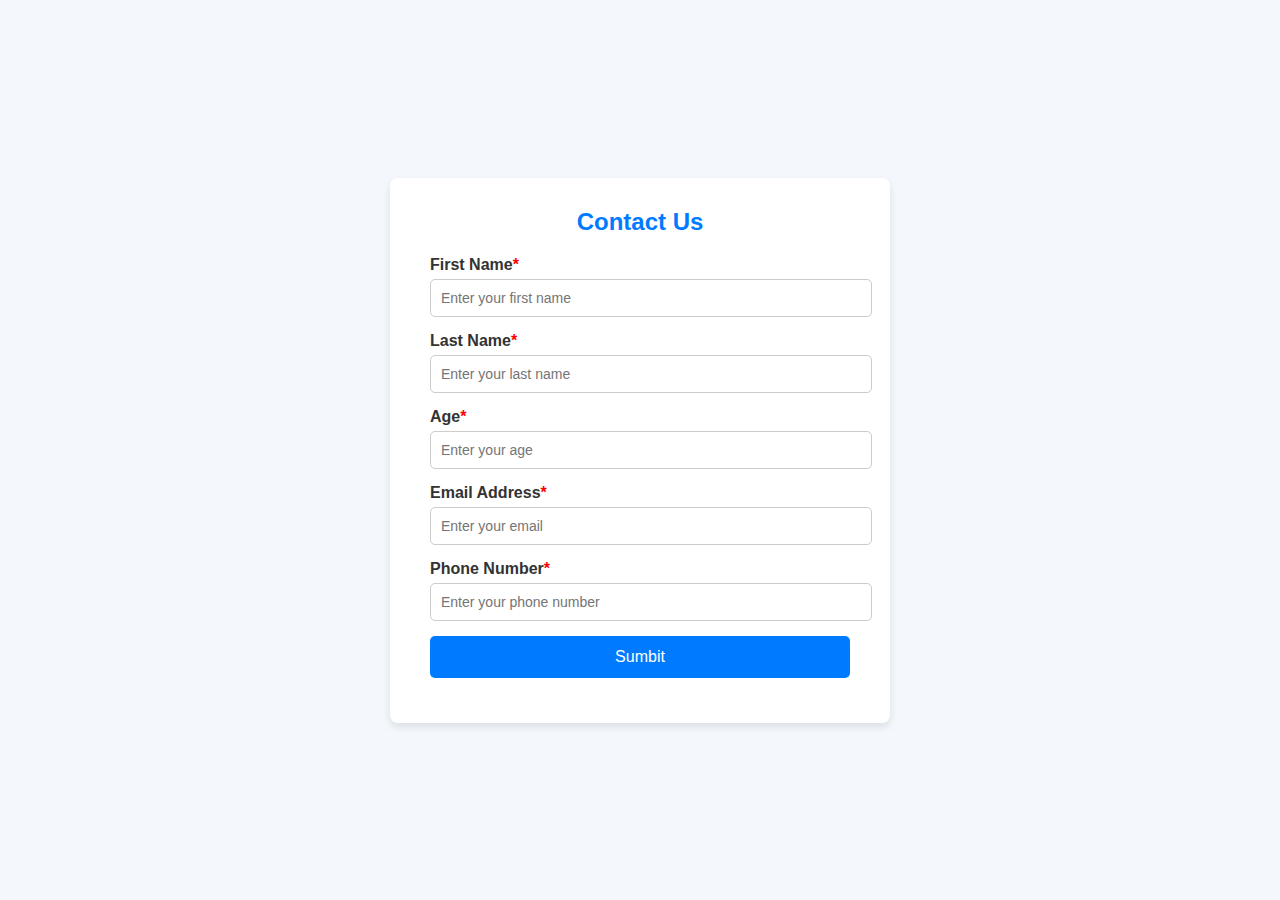
<file: Fayn global/Contact us/index.html>
<!DOCTYPE html>
<html lang="en">
<head>
  <meta charset="UTF-8">
  <meta name="viewport" content="width=device-width, initial-scale=1.0">
  <title>Contact Us</title>
  <link rel="stylesheet" href="style.css">
</head>
<body>
  <div class="form-container">
    <div class="form-header">
      <h1>Contact Us</h1>
    </div>
    <form id="contactForm">
      <div class="form-group">
        <label for="firstName">First Name<span>*</span></label>
        <input type="text" id="firstName" name="firstName" placeholder="Enter your first name" required>
      </div>
      <div class="form-group">
        <label for="lastName">Last Name<span>*</span></label>
        <input type="text" id="lastName" name="lastName" placeholder="Enter your last name" required>
      </div>
      <div class="form-group">
        <label for="age">Age<span>*</span></label>
        <input type="number" id="age" name="age" placeholder="Enter your age" min="1" max="120" required>
      </div>
      <div class="form-group">
        <label for="email">Email Address<span>*</span></label>
        <input type="email" id="email" name="email" placeholder="Enter your email" required>
      </div>
      <div class="form-group">
        <label for="phone">Phone Number<span>*</span></label>
        <input type="tel" id="phone" name="phone" placeholder="Enter your phone number" pattern="[0-9]{10}" required>
      </div>
      <button type="submit" class="submit-btn">Sumbit</button>
    </form>
    <div id="message" class="success-message"></div>
  </div>

  <div class="details-box" id="detailsBox" style="display: none;">
    <h2>Submitted Details</h2>
    <p><strong>First Name:</strong> <span id="displayFirstName"></span></p>
    <p><strong>Last Name:</strong> <span id="displayLastName"></span></p>
    <p><strong>Age:</strong> <span id="displayAge"></span></p>
    <p><strong>Email:</strong> <span id="displayEmail"></span></p>
    <p><strong>Phone:</strong> <span id="displayPhone"></span></p>
  </div>

  <script src="script.js"></script>
</body>
</html>
</file>
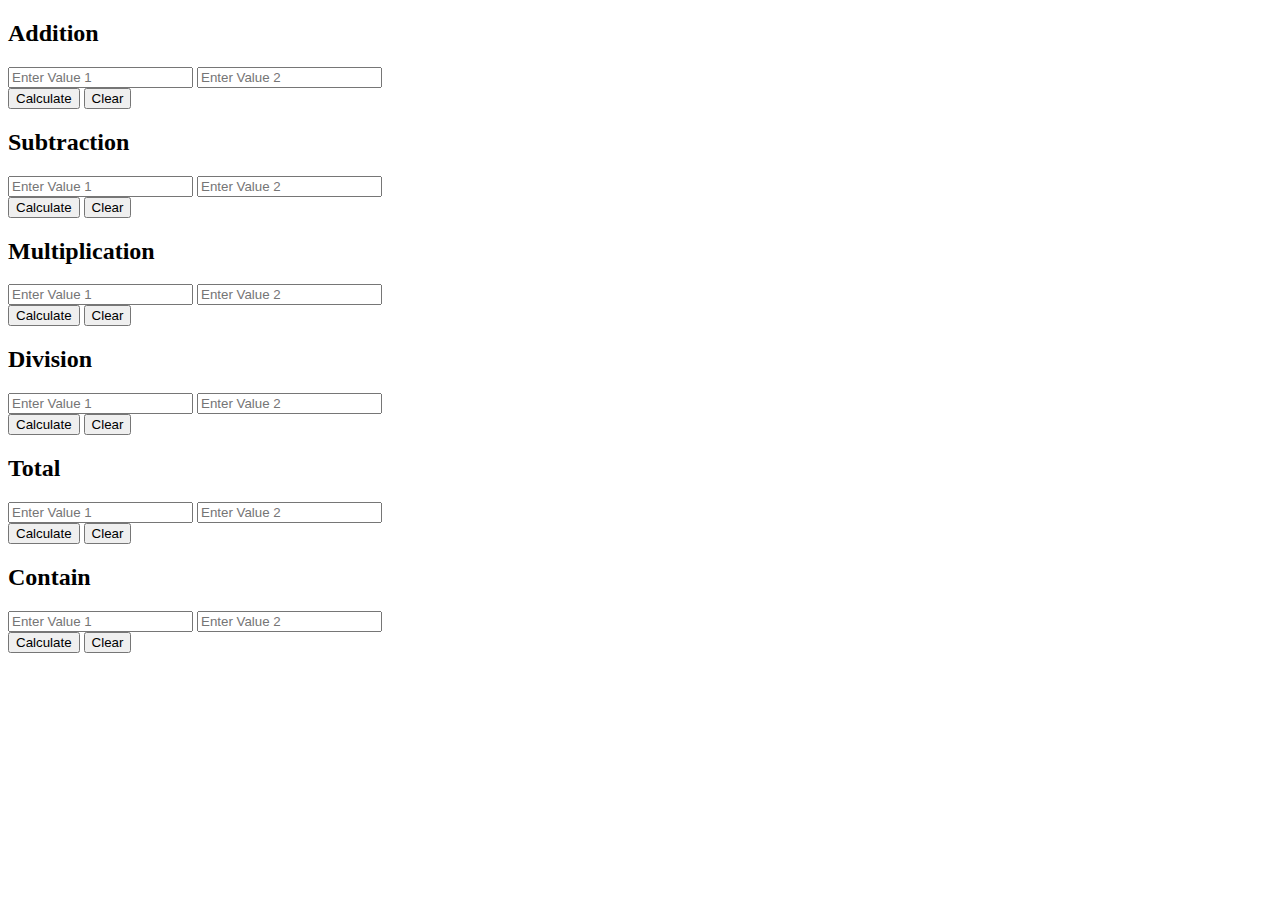
<file: Fayn global/Operators/Index.html>
<!DOCTYPE html>
<html lang="en">

<head>
  <meta charset="UTF-8">
  <meta name="viewport" content="width=device-width, initial-scale=1.0">
  <title>Operator</title>
  <link href="https://cdn.jsdelivr.net/npm/bootstrap@5.0.2/dist/css/bootstrap.min.css" rel="stylesheet"
    integrity="sha384-EVSTQN3/azprG1Anm3QDgpJLIm9Nao0Yz1ztcQTwFspd3yD65VohhpuuCOmLASjC" crossorigin="anonymous">
</head>
<style>
  .{
    background-color: rgb(25, 27, 27);
  }
</style>
<body>
  <div class="container py-5">
    <div class="row g-4">
      <!-- Addition Box -->
      <div class="col-12 col-sm-6 col-lg-4">
        <div class="card bg-primary text-white p-3">
          <h2 class="text-center">Addition</h2>
          <input class="form-control my-2" type="number" id="addValue1" placeholder="Enter Value 1">
          <input class="form-control my-2" type="number" id="addValue2" placeholder="Enter Value 2">
          <div class="d-flex justify-content-between my-2">
            <button class="btn btn-success w-45" onclick="calculate('add')">Calculate</button>
            <button class="btn btn-danger w-45" onclick="clearBox('add')">Clear</button>
          </div>
          <p id="addResult" class="text-center"></p>
        </div>
      </div>

      <!-- Subtraction Box -->
      <div class="col-12 col-sm-6 col-lg-4">
        <div class="card bg-secondary text-white p-3">
          <h2 class="text-center">Subtraction</h2>
          <input class="form-control my-2" type="number" id="subValue1" placeholder="Enter Value 1">
          <input class="form-control my-2" type="number" id="subValue2" placeholder="Enter Value 2">
          <div class="d-flex justify-content-between my-2">
            <button class="btn btn-success w-45" onclick="calculate('sub')">Calculate</button>
            <button class="btn btn-danger w-45" onclick="clearBox('sub')">Clear</button>
          </div>
          <p id="subResult" class="text-center"></p>
        </div>
      </div>

      <!-- Multiplication Box -->
      <div class="col-12 col-sm-6 col-lg-4">
        <div class="card bg-light text-dark p-3">
          <h2 class="text-center">Multiplication</h2>
          <input class="form-control my-2" type="number" id="mulValue1" placeholder="Enter Value 1">
          <input class="form-control my-2" type="number" id="mulValue2" placeholder="Enter Value 2">
          <div class="d-flex justify-content-between my-2">
            <button class="btn btn-success w-45" onclick="calculate('mul')">Calculate</button>
            <button class="btn btn-danger w-45" onclick="clearBox('mul')">Clear</button>
          </div>
          <p id="mulResult" class="text-center"></p>
        </div>
      </div>

      <!-- Division Box -->
      <div class="col-12 col-sm-6 col-lg-4">
        <div class="card bg-danger text-white p-3">
          <h2 class="text-center">Division</h2>
          <input class="form-control my-2" type="number" id="divValue1" placeholder="Enter Value 1">
          <input class="form-control my-2" type="number" id="divValue2" placeholder="Enter Value 2">
          <div class="d-flex justify-content-between my-2">
            <button class="btn btn-success w-45" onclick="calculate('div')">Calculate</button>
            <button class="btn btn-danger w-45" onclick="clearBox('div')">Clear</button>
          </div>
          <p id="divResult" class="text-center"></p>
        </div>
      </div>

      <!-- Additional Division Boxes (Example Repeats) -->
      <div class="col-12 col-sm-6 col-lg-4">
        <div class="card bg-gray-100 text-dark p-3">
          <h2 class="text-center">Total</h2>
          <input class="form-control my-2" type="number" id="divValue1" placeholder="Enter Value 1">
          <input class="form-control my-2" type="number" id="divValue2" placeholder="Enter Value 2">
          <div class="d-flex justify-content-between my-2">
            <button class="btn btn-success w-45" onclick="calculate('div')">Calculate</button>
            <button class="btn btn-danger w-45" onclick="clearBox('div')">Clear</button>
          </div>
          <p id="divResult" class="text-center"></p>
        </div>
      </div>
      <div class="col-12 col-sm-6 col-lg-4">
        <div class="card bg-dark text-white p-3">
          <h2 class="text-center">Contain</h2>
          <input class="form-control my-2" type="number" id="divValue1" placeholder="Enter Value 1">
          <input class="form-control my-2" type="number" id="divValue2" placeholder="Enter Value 2">
          <div class="d-flex justify-content-between my-2">
            <button class="btn btn-success w-45" onclick="calculate('div')">Calculate</button>
            <button class="btn btn-danger w-45" onclick="clearBox('div')">Clear</button>
          </div>
          <p id="divResult" class="text-center"></p>
    </div>
  </div>

  <script src="script.js"></script>
  <script src="https://cdn.jsdelivr.net/npm/bootstrap@5.0.2/dist/js/bootstrap.bundle.min.js"
    integrity="sha384-MrcW6ZMFYlzcLA8Nl+NtUVF0sA7MsXsP1UyJoMp4YLEuNSfAP+JcXn/tWtIaxVXM"
    crossorigin="anonymous"></script>
</body>

</html>
</file>
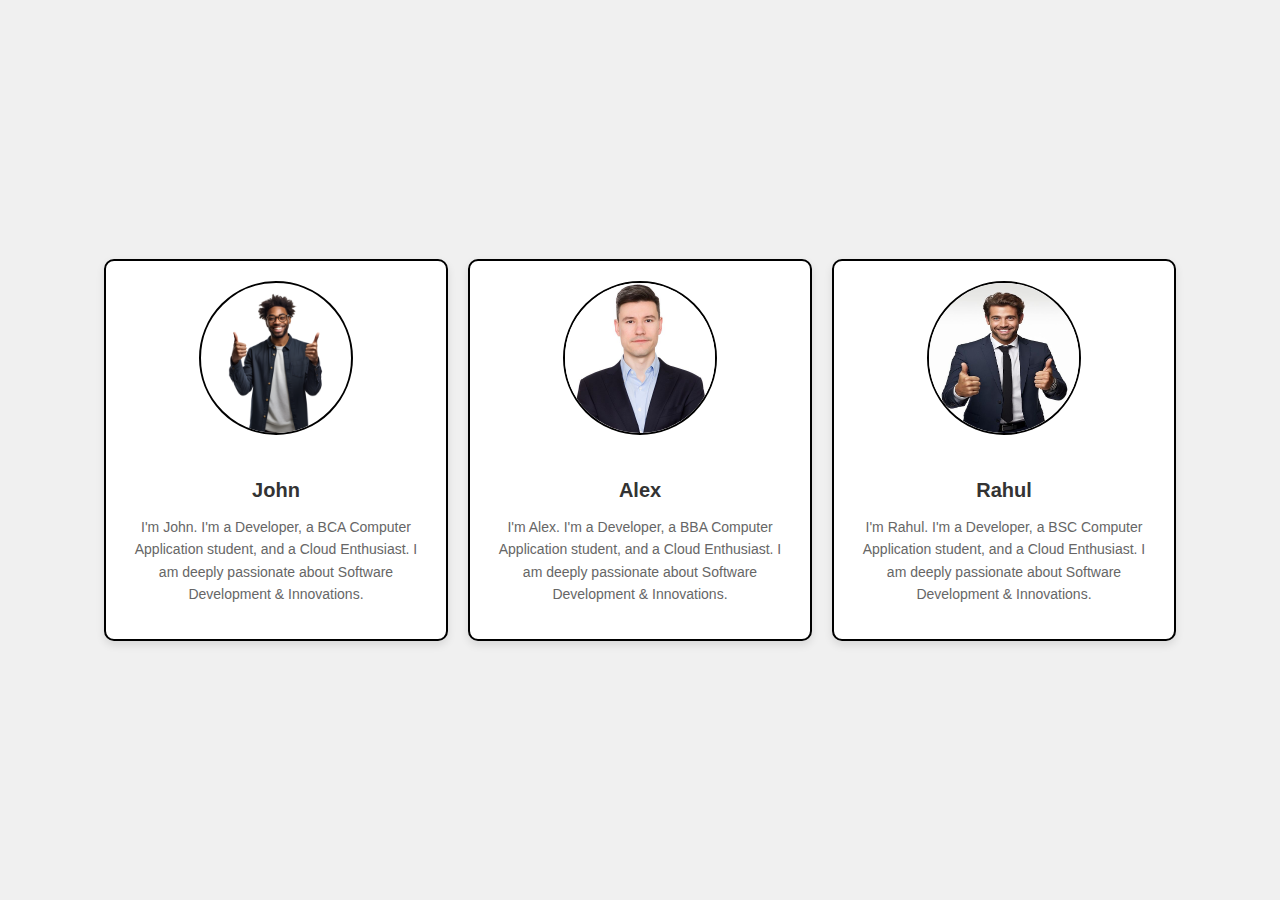
<file: Fayn global/profile/index.html>
<!DOCTYPE html>
<html lang="en">
<head>
    <meta charset="UTF-8">
    <meta name="viewport" content="width=device-width, initial-scale=1.0">
    <title>business Profiles</title>
    <link rel="stylesheet" href="style.css">
</head>
<body>
    <div class="container">
        <div class="profile">
            <img src="man.webp" alt="John">
            <h3>John</h3>
            <p>I'm John. I'm a Developer, a BCA Computer Application student, and a Cloud Enthusiast. I am deeply passionate about Software Development & Innovations.</p>
        </div>
        <div class="profile">
            <img src="boy.jpeg" alt="Itachi Uchiha">
            <h3>Alex</h3>
            <p>I'm Alex. I'm a Developer, a BBA Computer Application student, and a Cloud Enthusiast. I am deeply passionate about Software Development & Innovations.</p>
        </div>
        <div class="profile">
            <img src="man.jpeg" alt="Jiraiya">
            <h3>Rahul</h3>
            <p>I'm Rahul. I'm a Developer, a BSC Computer Application student, and a Cloud Enthusiast. I am deeply passionate about Software Development & Innovations.</p>
        </div>
    </div>
</body>
</html>
</file>
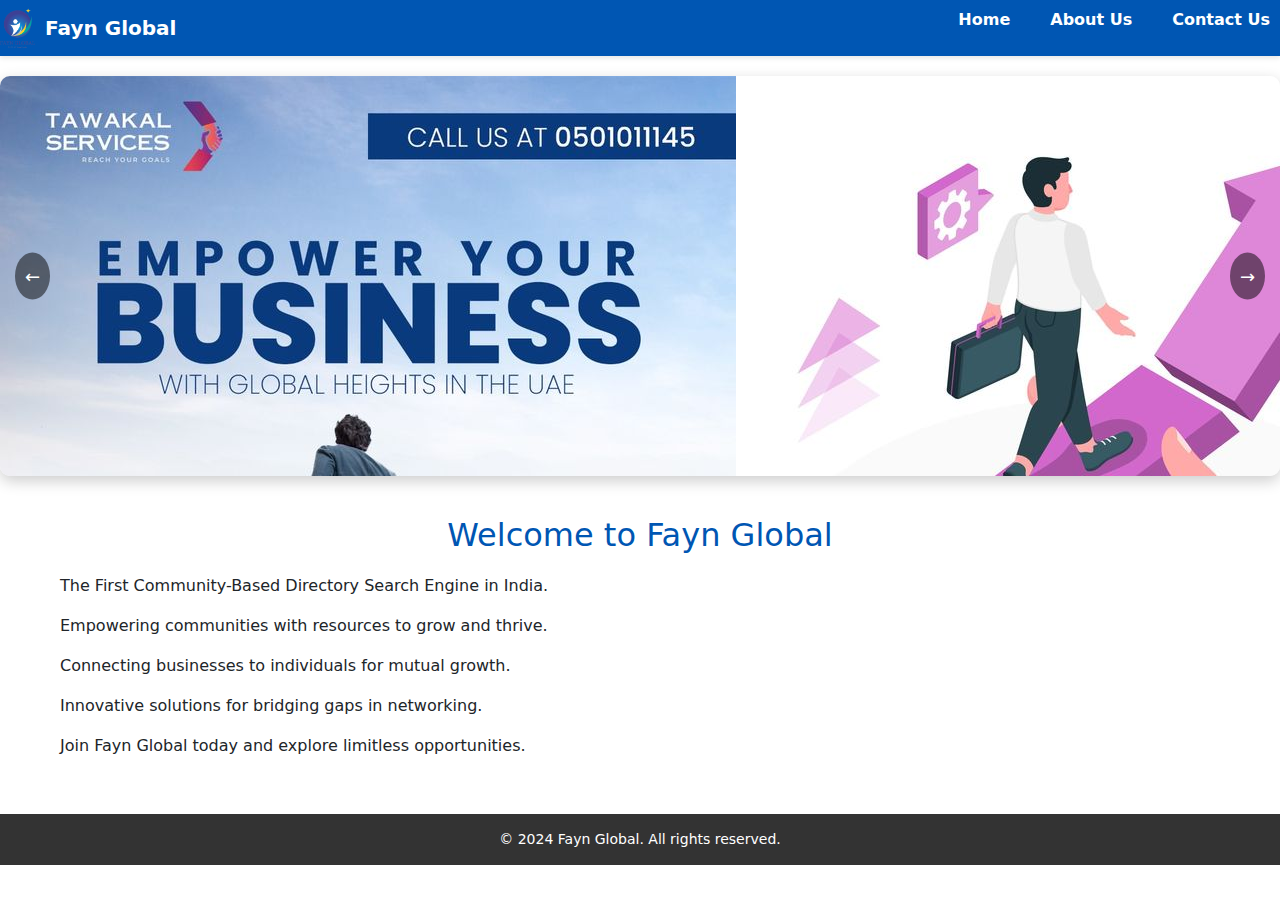
<file: Fayn global/website/index.html>
<!DOCTYPE html>
<html lang="en">
<head>
  <meta charset="UTF-8">
  <meta name="viewport" content="width=device-width, initial-scale=1.0">
  <title>Fayn Global - Home</title>
  <link rel="stylesheet" href="style.css">
  <link rel="icon" href="logo.png" type="image/png">
  <link href="https://cdn.jsdelivr.net/npm/bootstrap@5.3.2/dist/css/bootstrap.min.css" rel="stylesheet">
  <style>
    /* Carousel styles */
    .carousel {
      position: relative;
      overflow: hidden;
      width: 100%;
      height: 400px; /* Adjust height as needed */
    }
    .carousel-images {
      display: flex;
      transition: transform 0.5s ease;
    }
    .carousel-images img {
      width: 100%;
      height: auto;
    }
    .control {
      position: absolute;
      top: 50%;
      transform: translateY(-50%);
      background: rgba(0, 0, 0, 0.5);
      color: #fff;
      padding: 10px;
      font-size: 18px;
      border: none;
      cursor: pointer;
      z-index: 10;
    }
    .prev {
      left: 10px;
    }
    .next {
      right: 10px;
    }
  </style>
</head>
<body>

  <!-- Navbar -->
  <nav class="navbar">
    <div class="logo">
      <img src="logo.png" alt="Fayn Global Logo">
      <span>Fayn Global</span>
    </div>
    <ul class="nav-links">
      <li><a href="index.html">Home</a></li>
      <li><a href="about.html">About Us</a></li>
      <li><a href="contact.html">Contact Us</a></li>
    </ul>
  </nav>

  <!-- Carousel Section -->
  <div class="carousel">
    <div class="carousel-images">
      <img src="image1.jpeg" alt="Empowering Communities">
      <img src="image2.jpeg" alt="Supporting Businesses">
      <img src="image3.jpeg" alt="Innovative Directory Solutions">
      <img src="image4.jpeg" alt="Empowering Communities">
      <img src="image5.jpeg" alt="Supporting Businesses">
      <img src="image6.jpeg" alt="Innovative Directory Solutions">
    </div>
    <button class="control prev">&larr;</button>
    <button class="control next">&rarr;</button>
  </div>

  <!-- Home Page Content -->
  <section class="content">
    <h2>Welcome to Fayn Global</h2>
    <p>The First Community-Based Directory Search Engine in India.</p>
    <p>Empowering communities with resources to grow and thrive.</p>
    <p>Connecting businesses to individuals for mutual growth.</p>
    <p>Innovative solutions for bridging gaps in networking.</p>
    <p>Join Fayn Global today and explore limitless opportunities.</p>
  </section>

  <!-- Footer -->
  <footer class="footer">
    <p>&copy; 2024 Fayn Global. All rights reserved.</p>
  </footer>

  <!-- JavaScript -->
  <script>
    document.addEventListener('DOMContentLoaded', () => {
      const prevButton = document.querySelector('.prev');
      const nextButton = document.querySelector('.next');
      const carouselImages = document.querySelector('.carousel-images');
      let currentIndex = 0;

      const totalImages = carouselImages.children.length;

      // Move to the previous image
      function showPrevImage() {
        if (currentIndex > 0) {
          currentIndex--;
        } else {
          currentIndex = totalImages - 1; // Loop to the last image
        }
        updateCarouselPosition();
      }

      // Move to the next image
      function showNextImage() {
        if (currentIndex < totalImages - 1) {
          currentIndex++;
        } else {
          currentIndex = 0; // Loop to the first image
        }
        updateCarouselPosition();
      }

      // Update the position of the carousel images
      function updateCarouselPosition() {
        const offset = -currentIndex * 100; // Move by 100% width per image
        carouselImages.style.transform = `translateX(${offset}%)`;
      }

      // Event listeners for the carousel controls
      prevButton.addEventListener('click', showPrevImage);
      nextButton.addEventListener('click', showNextImage);
    });
  </script>
</body>
</html>
</file>
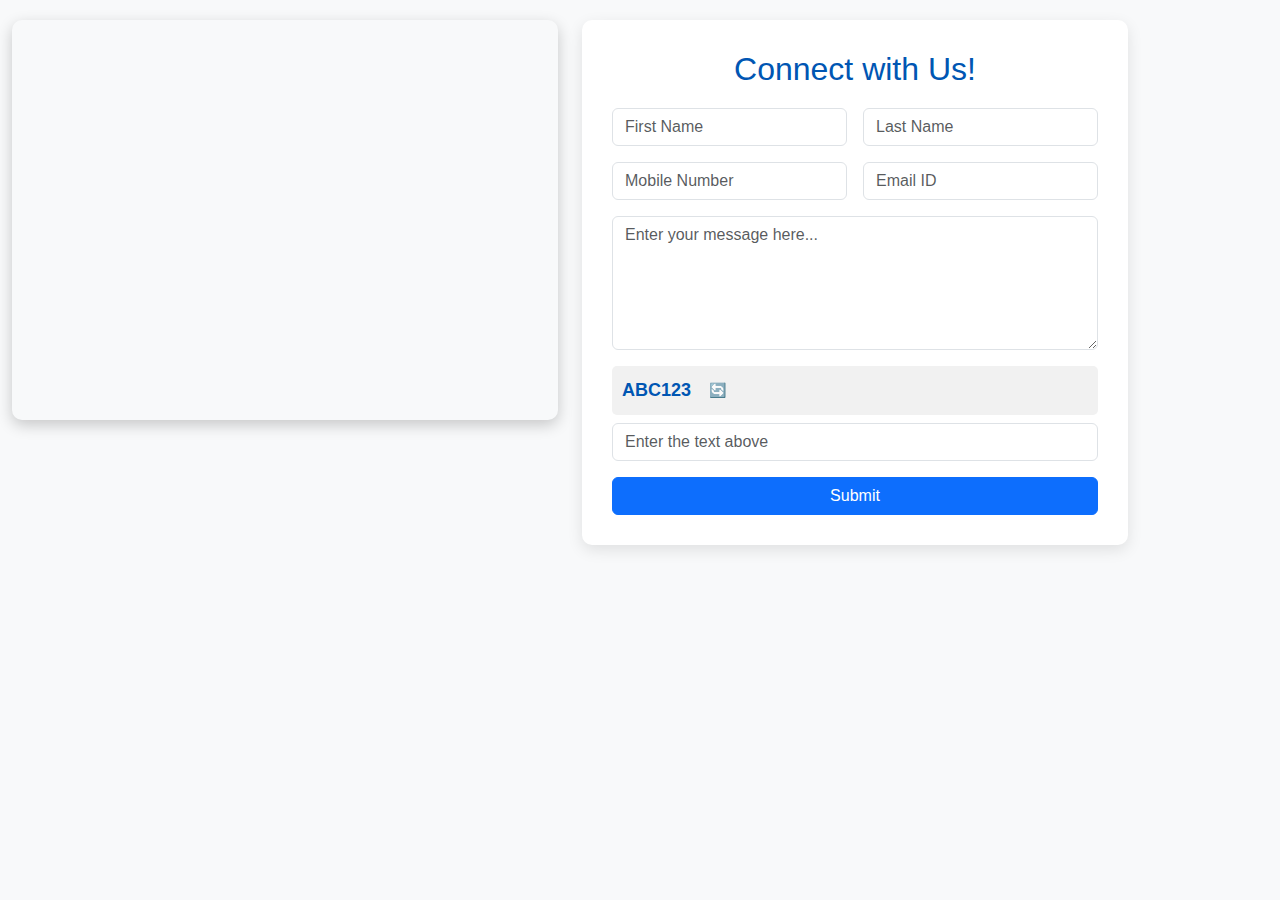
<file: Fayn global/website/contact.html>
<!DOCTYPE html>
<html lang="en">
<head>
  <meta charset="UTF-8">
  <meta name="viewport" content="width=device-width, initial-scale=1.0">
  <title>Contact Us</title>
  <link href="https://cdn.jsdelivr.net/npm/bootstrap@5.3.2/dist/css/bootstrap.min.css" rel="stylesheet">
  <style>
    /* Custom Styles */
    body {
      font-family: Arial, sans-serif;
      background-color: #f8f9fa;
      color: #333;
    }

    .contact-section {
      margin: 20px 0;
    }

    .map iframe {
      border-radius: 10px;
      box-shadow: 0 5px 15px rgba(0, 0, 0, 0.2);
    }

    .form {
      background: #fff;
      padding: 30px;
      border-radius: 10px;
      box-shadow: 0 5px 15px rgba(0, 0, 0, 0.1);
    }

    .form h2 {
      text-align: center;
      color: #0056b3;
      margin-bottom: 20px;
    }

    .captcha-box {
      display: flex;
      align-items: center;
      gap: 10px;
      background-color: #f1f1f1;
      padding: 10px;
      border-radius: 5px;
    }

    #captcha-text {
      font-size: 18px;
      font-weight: bold;
      color: #0056b3;
    }

    #refresh-captcha {
      background: none;
      border: none;
      cursor: pointer;
      color: #333;
    }

    #refresh-captcha:hover {
      color: #0056b3;
    }
  </style>
</head>
<body>
  <div class="container contact-section">
    <div class="row g-4">
      <!-- Google Map Embed -->
      <div class="col-md-6">
        <div class="map">
          <iframe
            src="https://www.google.com/maps/embed?pb=!1m18!1m12!1m3!1d31103.36711899601!2d80.1961381983536!3d13.048438999999998!2m3!1f0!2f0!3f0!3m2!1i1024!2i768!4f13.1!3m3!1m2!1s0x3a5268b64492f8e7%3A0x1f8a5d733206b4a3!2sFayn%20Global!5e0!3m2!1sen!2sin!4v1698600000000!5m2!1sen!2sin"
            width="100%" height="400" style="border:0;" allowfullscreen="" loading="lazy"></iframe>
        </div>
      </div>

      <!-- Contact Form -->
      <div class="col-md-6">
        <div class="form">
          <h2>Connect with Us!</h2>
          <form id="contactForm">
            <div class="row g-3">
              <div class="col-md-6">
                <input type="text" class="form-control" placeholder="First Name" name="firstname" required>
              </div>
              <div class="col-md-6">
                <input type="text" class="form-control" placeholder="Last Name" name="lastname" required>
              </div>
              <div class="col-md-6">
                <input type="text" class="form-control" placeholder="Mobile Number" name="mobile" required>
              </div>
              <div class="col-md-6">
                <input type="email" class="form-control" placeholder="Email ID" name="email" required>
              </div>
            </div>
            <div class="my-3">
              <textarea class="form-control" placeholder="Enter your message here..." name="message" rows="5" required></textarea>
            </div>
            <!-- Captcha -->
            <div class="mb-3">
              <div class="captcha-box">
                <span id="captcha-text">ABC123</span>
                <button type="button" id="refresh-captcha" class="btn btn-sm btn-outline-secondary">🔄</button>
              </div>
              <input type="text" class="form-control mt-2" id="captcha-input" placeholder="Enter the text above" required>
            </div>
            <button type="submit" class="btn btn-primary w-100">Submit</button>
          </form>
        </div>
      </div>
    </div>
  </div>

  <script src="https://cdn.jsdelivr.net/npm/bootstrap@5.3.2/dist/js/bootstrap.bundle.min.js"></script>
</body>
</html>
</file>
<file: Fayn global/Contact us/style.css>
/* General Styles */
 body {
  margin: 0;
  padding: 0;
  font-family: 'Arial', sans-serif;
  background-color: #f4f7fc;
  color: #333;
  display: flex;
  justify-content: center;
  align-items: center;
  height: 100vh;
  background-image: url('https://png.pngtree.com/background/20230618/original/pngtree-lakescape-landscape-nature-scenery-hd-picture-image_3712644.jpg');
  background-repeat: no-repeat;
  background-position: center;
  background-size: cover;
}

/* Container */
.form-container {
  background: #fff;
  padding: 30px 40px;
  border-radius: 8px;
  box-shadow: 0 4px 8px rgba(0, 0, 0, 0.1);
  max-width: 500px;
  width: 100%;
  box-sizing: border-box;
}

/* Header */
.form-header {
  text-align: center;
  margin-bottom: 20px;
}

.form-header h1 {
  margin: 0;
  font-size: 24px;
  color: #007BFF;
}

.form-header p {
  font-size: 14px;
  color: #555;
  margin-top: 5px;
}

/* Form */
.form-group {
  margin-bottom: 15px;
}

label {
  display: block;
  margin-bottom: 5px;
  font-weight: bold;
}

label span {
  color: red;
}

input {
  width: 100%;
  padding: 10px;
  border: 1px solid #ccc;
  border-radius: 5px;
  font-size: 14px;
}

input:focus {
  outline: none;
  border-color: #007BFF;
  box-shadow: 0 0 5px rgba(0, 123, 255, 0.5);
}

/* Button */
.submit-btn {
  width: 100%;
  background-color: #007BFF;
  color: #fff;
  padding: 12px 0;
  border: none;
  border-radius: 5px;
  font-size: 16px;
  cursor: pointer;
  transition: background-color 0.3s;
}

.submit-btn:hover {
  background-color: #0056b3;
}

/* Success Message */
.success-message {
  margin-top: 15px;
  font-size: 14px;
  color: green;
  text-align: center;
}

/* Layout for the form and details box */
.form-layout {
display: flex;
gap: 20px;
}

form {
flex: 1;
}

/* Container for details box */
.details-box {
background: #fff;
padding: 20px;
border-radius: 8px;
box-shadow: 0 4px 8px rgba(0, 0, 0, 0.1);
max-width: 300px;
position: fixed; /* Use fixed position */
top: 50%;
right: 10%;
transform: translateY(-50%);
box-sizing: border-box;
display: none; /* Ensure it's hidden by default */
z-index: 10; /* Ensure it appears on top */
}


.details-box h2 {
font-size: 18px;
color: #007BFF;
margin-bottom: 15px;
}

.details-box p {
margin: 5px 0;
font-size: 14px;
}
</file>
<file: Fayn global/profile/style.css>
body {
    font-family: Arial, sans-serif;
    margin: 0;
    padding: 0;
    background-color: #f0f0f0;
    display: flex;
    justify-content: center; 
    align-items: center; 
    height: 100vh;
    background-image: url('https://th.bing.com/th/id/OIP.NOH8bBZLrC_5WpwupOJNkwHaEX?rs=1&pid=ImgDetMain');
    background-position: center;
    background-size: cover;
    background-repeat: no-repeat;
}

.container {
    display: flex;
    justify-content: space-around; 
    align-items: flex-star;
    gap: 20px;
    flex-wrap: wrap;
    max-width: 1200px;
    border-color: #110d0d;
    
   
}


.profile {
    width: 300px;
    text-align: center;
    background-color: #fff;
    border-radius: 10px;
    border: 1px solid #ccc; 
    box-shadow: 0 4px 8px rgba(0, 0, 0, 0.1); 
    padding: 20px;
    transition: transform 0.2s; 
    border: 2px solid black;
}

.profile:hover {
    transform: translateY(-10px); 
}

img {
    width: 150px;
    height: 150px;
    border-radius: 50%;
    margin-bottom: 20px;
    border: 2px solid hsl(0, 0%, 0%); 
}

h3 {
    font-size: 20px;
    margin-bottom: 10px;
    color: #333;
}

p {
    font-size: 14px;
    line-height: 1.6;
    color: #666;
}

@media (max-width: 768px) {
    .container {
        flex-direction: column;
        align-items: center;
        color: #110d0d;

    .profile {
        margin-bottom: 20px;
    }
}
</file>
<file: Fayn global/website/style.css>
/* General Styles */
:root {
  --primary-color: #0056b3;
  --secondary-color: #f8f9fa;
  --text-color: #333;
  --white: #fff;
}

body {
  margin: 0;
  font-family: 'Arial', sans-serif;
  background-color: var(--secondary-color);
  color: var(--text-color);
  line-height: 1.6;
}

/* Navbar */
.navbar {
  background-color: var(--primary-color);
  color: var(--white);
  padding: 15px 20px;
  display: flex;
  justify-content: space-between;
  align-items: center;
  box-shadow: 0 2px 5px rgba(0, 0, 0, 0.1);
  position: sticky;
  top: 0;
  z-index: 1000;
}

.navbar .logo {
  display: flex;
  align-items: center;
  gap: 10px;
}

.navbar .logo img {
  height: 40px;
}

.navbar .logo span {
  font-size: 20px;
  font-weight: bold;
}

.navbar .nav-links {
  list-style: none;
  display: flex;
  gap: 20px;
}

.navbar .nav-links li a {
  color: var(--white);
  text-decoration: none;
  font-weight: bold;
  padding: 5px 10px;
  transition: background-color 0.3s ease, color 0.3s ease;
}

.navbar .nav-links li a:hover {
  background-color: var(--white);
  color: var(--primary-color);
  border-radius: 5px;
}

/* Carousel */
.carousel {
  position: relative;
  max-width: 100%;
  margin: 20px auto;
  overflow: hidden;
  border-radius: 10px;
  box-shadow: 0 5px 15px rgba(0, 0, 0, 0.2);
}

.carousel-images {
  display: flex;
  transition: transform 0.8s ease;
  width: 300%;  /* Since we have 3 images, we set width to 300% */
}

.carousel-images img {
  width: 33.33%;  /* Each image takes 1/3 of the carousel width */
  height: 500px;
  object-fit: cover;
}

/* Carousel Controls */
.control {
  position: absolute;
  top: 50%;
  transform: translateY(-50%);
  background-color: rgba(0, 0, 0, 0.7);
  color: var(--white);
  border: none;
  font-size: 18px;
  padding: 10px;
  cursor: pointer;
  z-index: 1000;
  border-radius: 50%;
  transition: background-color 0.3s ease, transform 0.3s ease;
}

.control:hover {
  background-color: var(--primary-color);
  transform: translateY(-50%) scale(1.05);
}

.control.prev {
  left: 15px;
}

.control.next {
  right: 15px;
}


/* Section Content */
section {
  padding: 20px;
  margin: 20px auto;
  max-width: 1200px;
}

section h2 {
  color: var(--primary-color);
  text-align: center;
  margin-bottom: 20px;
}

section p {
  text-align: justify;
}

/* Footer Styles */
footer {
  background: #333;
  color: white;
  text-align: center;
  padding: 15px 10px;
  font-size: 14px;
}

footer p {
  margin: 0;
}

/* Mission & Vision Section */
.mission-vision {
  display: flex;
  flex-wrap: wrap;
  justify-content: space-around;
  gap: 20px;
  margin: 50px 20px;
}

.mission, .vision {
  flex: 1;
  text-align: center;
  background: #fff;
  padding: 30px;
  border-radius: 10px;
  box-shadow: 0 4px 10px rgba(0, 0, 0, 0.1);
  transition: transform 0.3s ease, box-shadow 0.3s ease;
  max-width: 500px;
  margin: 10px;
}

.mission:hover, .vision:hover {
  transform: translateY(-10px);
  box-shadow: 0 8px 20px rgba(0, 0, 0, 0.2);
}

.mission h3, .vision h3 {
  font-size: 24px;
  margin-bottom: 15px;
  color: #0056b3;
}

.mission p, .vision p {
  font-size: 16px;
  color: #666;
}
</file>
